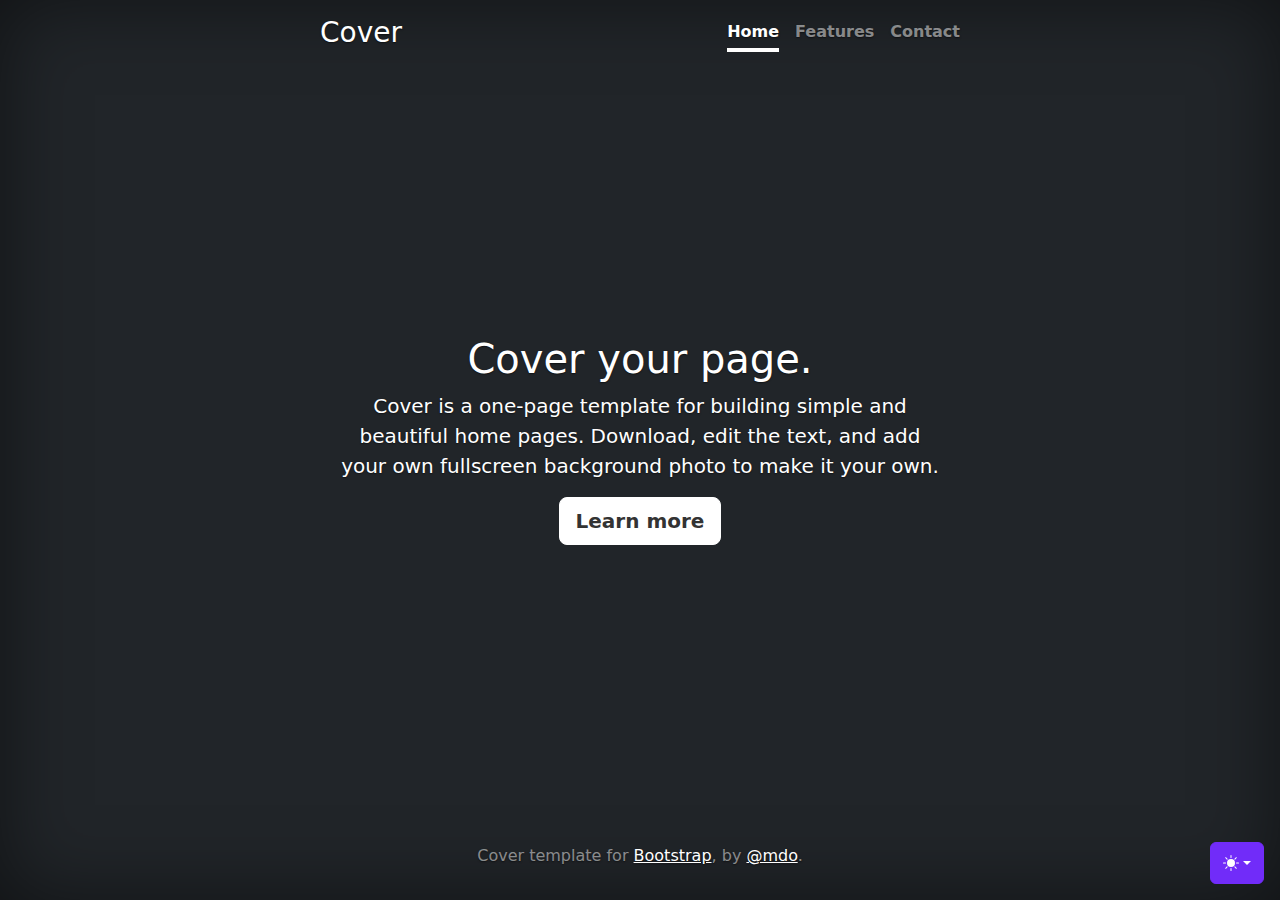
<file: inspiration/Cover Template · Bootstrap v5.3.html>
<!DOCTYPE html>
<!-- saved from url=(0049)https://getbootstrap.com/docs/5.3/examples/cover/ -->
<html lang="en" class="h-100" data-bs-theme="dark"><head><meta http-equiv="Content-Type" content="text/html; charset=UTF-8"><script src="./Cover Template · Bootstrap v5.3_files/color-modes.js.Download"></script>

    
    <meta name="viewport" content="width=device-width, initial-scale=1">
    <meta name="description" content="">
    <meta name="author" content="Mark Otto, Jacob Thornton, and Bootstrap contributors">
    <meta name="generator" content="Hugo 0.111.3">
    <title>Cover Template · Bootstrap v5.3</title>

    <link rel="canonical" href="https://getbootstrap.com/docs/5.3/examples/cover/">

    

    

<link href="./Cover Template · Bootstrap v5.3_files/bootstrap.min.css" rel="stylesheet" integrity="sha384-KK94CHFLLe+nY2dmCWGMq91rCGa5gtU4mk92HdvYe+M/SXH301p5ILy+dN9+nJOZ" crossorigin="anonymous">

    <!-- Favicons -->
<link rel="apple-touch-icon" href="https://getbootstrap.com/docs/5.3/assets/img/favicons/apple-touch-icon.png" sizes="180x180">
<link rel="icon" href="https://getbootstrap.com/docs/5.3/assets/img/favicons/favicon-32x32.png" sizes="32x32" type="image/png">
<link rel="icon" href="https://getbootstrap.com/docs/5.3/assets/img/favicons/favicon-16x16.png" sizes="16x16" type="image/png">
<link rel="manifest" href="https://getbootstrap.com/docs/5.3/assets/img/favicons/manifest.json">
<link rel="mask-icon" href="https://getbootstrap.com/docs/5.3/assets/img/favicons/safari-pinned-tab.svg" color="#712cf9">
<link rel="icon" href="https://getbootstrap.com/docs/5.3/assets/img/favicons/favicon.ico">
<meta name="theme-color" content="#712cf9">


    <style>
      .bd-placeholder-img {
        font-size: 1.125rem;
        text-anchor: middle;
        -webkit-user-select: none;
        -moz-user-select: none;
        user-select: none;
      }

      @media (min-width: 768px) {
        .bd-placeholder-img-lg {
          font-size: 3.5rem;
        }
      }

      .b-example-divider {
        width: 100%;
        height: 3rem;
        background-color: rgba(0, 0, 0, .1);
        border: solid rgba(0, 0, 0, .15);
        border-width: 1px 0;
        box-shadow: inset 0 .5em 1.5em rgba(0, 0, 0, .1), inset 0 .125em .5em rgba(0, 0, 0, .15);
      }

      .b-example-vr {
        flex-shrink: 0;
        width: 1.5rem;
        height: 100vh;
      }

      .bi {
        vertical-align: -.125em;
        fill: currentColor;
      }

      .nav-scroller {
        position: relative;
        z-index: 2;
        height: 2.75rem;
        overflow-y: hidden;
      }

      .nav-scroller .nav {
        display: flex;
        flex-wrap: nowrap;
        padding-bottom: 1rem;
        margin-top: -1px;
        overflow-x: auto;
        text-align: center;
        white-space: nowrap;
        -webkit-overflow-scrolling: touch;
      }

      .btn-bd-primary {
        --bd-violet-bg: #712cf9;
        --bd-violet-rgb: 112.520718, 44.062154, 249.437846;

        --bs-btn-font-weight: 600;
        --bs-btn-color: var(--bs-white);
        --bs-btn-bg: var(--bd-violet-bg);
        --bs-btn-border-color: var(--bd-violet-bg);
        --bs-btn-hover-color: var(--bs-white);
        --bs-btn-hover-bg: #6528e0;
        --bs-btn-hover-border-color: #6528e0;
        --bs-btn-focus-shadow-rgb: var(--bd-violet-rgb);
        --bs-btn-active-color: var(--bs-btn-hover-color);
        --bs-btn-active-bg: #5a23c8;
        --bs-btn-active-border-color: #5a23c8;
      }
      .bd-mode-toggle {
        z-index: 1500;
      }
    </style>

    
    <!-- Custom styles for this template -->
    <link href="./Cover Template · Bootstrap v5.3_files/cover.css" rel="stylesheet">
  </head>
  <body class="d-flex h-100 text-center text-bg-dark" data-new-gr-c-s-check-loaded="14.1103.0" data-gr-ext-installed="">
    <svg xmlns="http://www.w3.org/2000/svg" style="display: none;">
      <symbol id="check2" viewBox="0 0 16 16">
        <path d="M13.854 3.646a.5.5 0 0 1 0 .708l-7 7a.5.5 0 0 1-.708 0l-3.5-3.5a.5.5 0 1 1 .708-.708L6.5 10.293l6.646-6.647a.5.5 0 0 1 .708 0z"></path>
      </symbol>
      <symbol id="circle-half" viewBox="0 0 16 16">
        <path d="M8 15A7 7 0 1 0 8 1v14zm0 1A8 8 0 1 1 8 0a8 8 0 0 1 0 16z"></path>
      </symbol>
      <symbol id="moon-stars-fill" viewBox="0 0 16 16">
        <path d="M6 .278a.768.768 0 0 1 .08.858 7.208 7.208 0 0 0-.878 3.46c0 4.021 3.278 7.277 7.318 7.277.527 0 1.04-.055 1.533-.16a.787.787 0 0 1 .81.316.733.733 0 0 1-.031.893A8.349 8.349 0 0 1 8.344 16C3.734 16 0 12.286 0 7.71 0 4.266 2.114 1.312 5.124.06A.752.752 0 0 1 6 .278z"></path>
        <path d="M10.794 3.148a.217.217 0 0 1 .412 0l.387 1.162c.173.518.579.924 1.097 1.097l1.162.387a.217.217 0 0 1 0 .412l-1.162.387a1.734 1.734 0 0 0-1.097 1.097l-.387 1.162a.217.217 0 0 1-.412 0l-.387-1.162A1.734 1.734 0 0 0 9.31 6.593l-1.162-.387a.217.217 0 0 1 0-.412l1.162-.387a1.734 1.734 0 0 0 1.097-1.097l.387-1.162zM13.863.099a.145.145 0 0 1 .274 0l.258.774c.115.346.386.617.732.732l.774.258a.145.145 0 0 1 0 .274l-.774.258a1.156 1.156 0 0 0-.732.732l-.258.774a.145.145 0 0 1-.274 0l-.258-.774a1.156 1.156 0 0 0-.732-.732l-.774-.258a.145.145 0 0 1 0-.274l.774-.258c.346-.115.617-.386.732-.732L13.863.1z"></path>
      </symbol>
      <symbol id="sun-fill" viewBox="0 0 16 16">
        <path d="M8 12a4 4 0 1 0 0-8 4 4 0 0 0 0 8zM8 0a.5.5 0 0 1 .5.5v2a.5.5 0 0 1-1 0v-2A.5.5 0 0 1 8 0zm0 13a.5.5 0 0 1 .5.5v2a.5.5 0 0 1-1 0v-2A.5.5 0 0 1 8 13zm8-5a.5.5 0 0 1-.5.5h-2a.5.5 0 0 1 0-1h2a.5.5 0 0 1 .5.5zM3 8a.5.5 0 0 1-.5.5h-2a.5.5 0 0 1 0-1h2A.5.5 0 0 1 3 8zm10.657-5.657a.5.5 0 0 1 0 .707l-1.414 1.415a.5.5 0 1 1-.707-.708l1.414-1.414a.5.5 0 0 1 .707 0zm-9.193 9.193a.5.5 0 0 1 0 .707L3.05 13.657a.5.5 0 0 1-.707-.707l1.414-1.414a.5.5 0 0 1 .707 0zm9.193 2.121a.5.5 0 0 1-.707 0l-1.414-1.414a.5.5 0 0 1 .707-.707l1.414 1.414a.5.5 0 0 1 0 .707zM4.464 4.465a.5.5 0 0 1-.707 0L2.343 3.05a.5.5 0 1 1 .707-.707l1.414 1.414a.5.5 0 0 1 0 .708z"></path>
      </symbol>
    </svg>

    <div class="dropdown position-fixed bottom-0 end-0 mb-3 me-3 bd-mode-toggle">
      <button class="btn btn-bd-primary py-2 dropdown-toggle d-flex align-items-center" id="bd-theme" type="button" aria-expanded="false" data-bs-toggle="dropdown" aria-label="Toggle theme (dark)">
        <svg class="bi my-1 theme-icon-active" width="1em" height="1em"><use href="#moon-stars-fill"></use></svg>
        <span class="visually-hidden" id="bd-theme-text">Toggle theme</span>
      </button>
      <ul class="dropdown-menu dropdown-menu-end shadow" aria-labelledby="bd-theme-text">
        <li>
          <button type="button" class="dropdown-item d-flex align-items-center" data-bs-theme-value="light" aria-pressed="false">
            <svg class="bi me-2 opacity-50 theme-icon" width="1em" height="1em"><use href="#sun-fill"></use></svg>
            Light
            <svg class="bi ms-auto d-none" width="1em" height="1em"><use href="#check2"></use></svg>
          </button>
        </li>
        <li>
          <button type="button" class="dropdown-item d-flex align-items-center active" data-bs-theme-value="dark" aria-pressed="true">
            <svg class="bi me-2 opacity-50 theme-icon" width="1em" height="1em"><use href="#moon-stars-fill"></use></svg>
            Dark
            <svg class="bi ms-auto d-none" width="1em" height="1em"><use href="#check2"></use></svg>
          </button>
        </li>
        <li>
          <button type="button" class="dropdown-item d-flex align-items-center" data-bs-theme-value="auto" aria-pressed="false">
            <svg class="bi me-2 opacity-50 theme-icon" width="1em" height="1em"><use href="#circle-half"></use></svg>
            Auto
            <svg class="bi ms-auto d-none" width="1em" height="1em"><use href="#check2"></use></svg>
          </button>
        </li>
      </ul>
    </div>

    
<div class="cover-container d-flex w-100 h-100 p-3 mx-auto flex-column">
  <header class="mb-auto">
    <div>
      <h3 class="float-md-start mb-0">Cover</h3>
      <nav class="nav nav-masthead justify-content-center float-md-end">
        <a class="nav-link fw-bold py-1 px-0 active" aria-current="page" href="https://getbootstrap.com/docs/5.3/examples/cover/#">Home</a>
        <a class="nav-link fw-bold py-1 px-0" href="https://getbootstrap.com/docs/5.3/examples/cover/#">Features</a>
        <a class="nav-link fw-bold py-1 px-0" href="https://getbootstrap.com/docs/5.3/examples/cover/#">Contact</a>
      </nav>
    </div>
  </header>

  <main class="px-3">
    <h1>Cover your page.</h1>
    <p class="lead">Cover is a one-page template for building simple and beautiful home pages. Download, edit the text, and add your own fullscreen background photo to make it your own.</p>
    <p class="lead">
      <a href="https://getbootstrap.com/docs/5.3/examples/cover/#" class="btn btn-lg btn-light fw-bold border-white bg-white">Learn more</a>
    </p>
  </main>

  <footer class="mt-auto text-white-50">
    <p>Cover template for <a href="https://getbootstrap.com/" class="text-white">Bootstrap</a>, by <a href="https://twitter.com/mdo" class="text-white">@mdo</a>.</p>
  </footer>
</div>


    
  

<div id="speechify-global-notifications"></div><div id="speechify-summarization-fullscreen-mode" style="position: fixed; inset: 0px; overflow: auto; background: white; z-index: 1999; display: none;"></div><div id="speechify-screenshot-mode" style="position: fixed; top: 0px; right: 0px; width: 100%; min-height: 100%; z-index: 2147483640; display: none;"></div></body><grammarly-desktop-integration data-grammarly-shadow-root="true"></grammarly-desktop-integration></html>
</file>
<file: inspiration/Cover Template · Bootstrap v5.3_files/cover.css>
/*
 * Globals
 */


/* Custom default button */
.btn-light,
.btn-light:hover,
.btn-light:focus {
  color: #333;
  text-shadow: none; /* Prevent inheritance from `body` */
}


/*
 * Base structure
 */

body {
  text-shadow: 0 .05rem .1rem rgba(0, 0, 0, .5);
  box-shadow: inset 0 0 5rem rgba(0, 0, 0, .5);
}

.cover-container {
  max-width: 42em;
}


/*
 * Header
 */

.nav-masthead .nav-link {
  color: rgba(255, 255, 255, .5);
  border-bottom: .25rem solid transparent;
}

.nav-masthead .nav-link:hover,
.nav-masthead .nav-link:focus {
  border-bottom-color: rgba(255, 255, 255, .25);
}

.nav-masthead .nav-link + .nav-link {
  margin-left: 1rem;
}

.nav-masthead .active {
  color: #fff;
  border-bottom-color: #fff;
}
</file>
